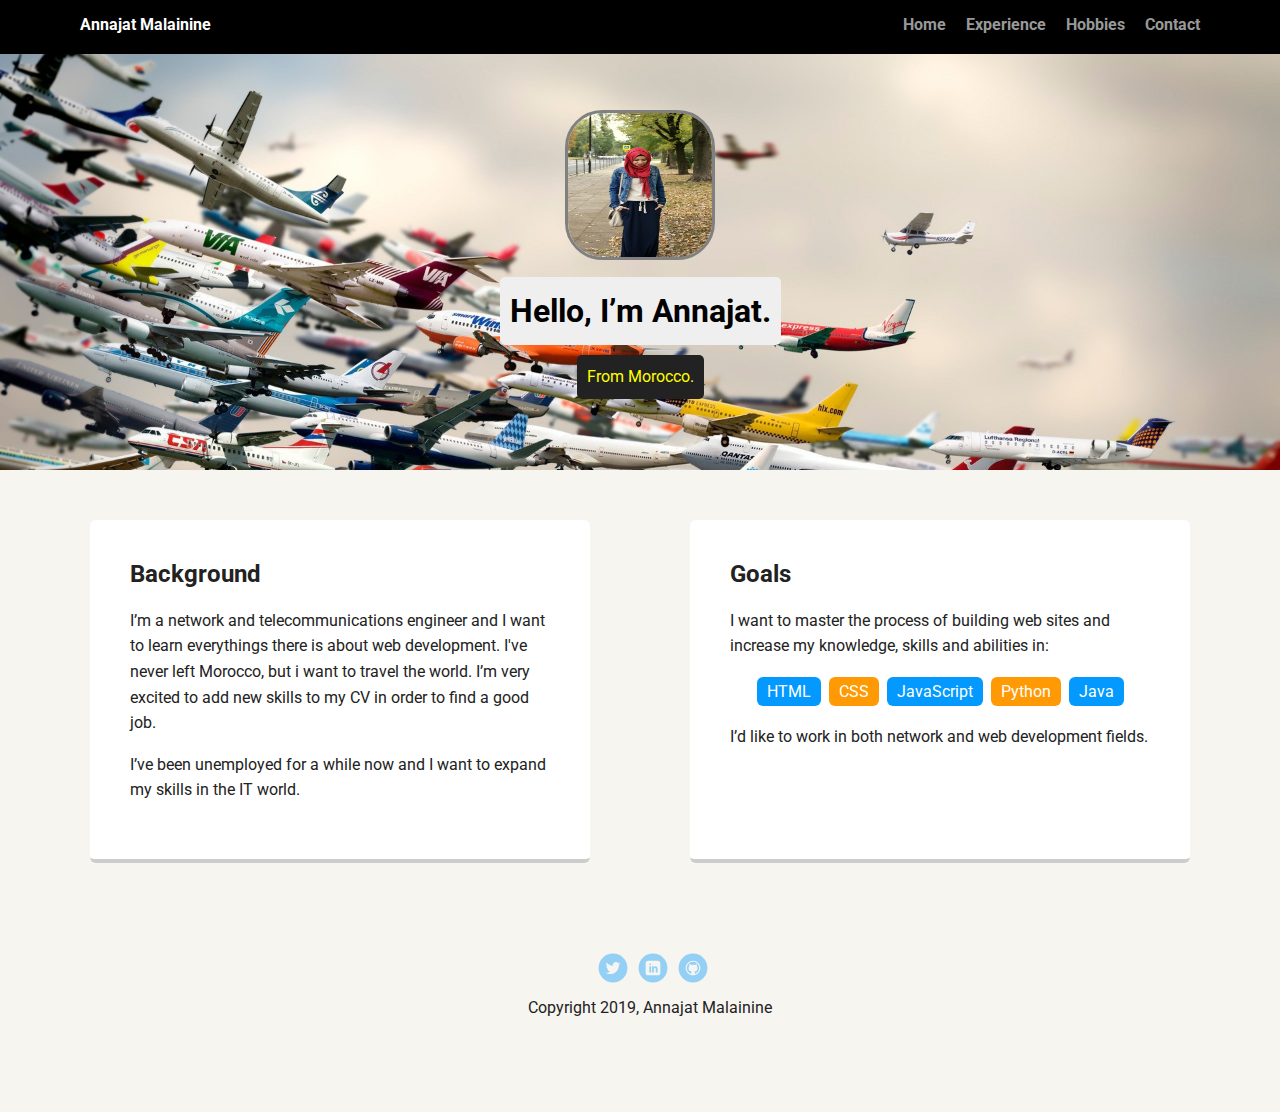
<file: index.html>
<!doctype html>
<html lang="en">
<head>
  <meta charset="utf-8">
  <title>Annajat Malainine's Profile</title>
  <meta name="viewport" content="width=device-width, initial-scale=1.0">
  <link rel="stylesheet" href="styles.css">
  <link href="https://fonts.googleapis.com/css?family=Muli%7CRoboto:400,300,500,700,900" rel="stylesheet"></head>
  <body>

    <div class="main-nav">
        <ul class="nav">
          <li class="name">Annajat Malainine</li>
          <li><a href="index.html">Home</a></li>
          <li><a href="experience.html">Experience</a></li>
          <li><a href="hobbies.html">Hobbies</a></li>
          <li><a href="contact.html">Contact</a></li>

        </ul>
    </div>

    <header>
      <img src="images/myphoto.jpg" alt="A Photo of Annajat" class="profile-image">
      <h1 class="tag name">Hello, I’m Annajat.</h1>
      <p class="tag location">From Morocco.</p>
    </header>

    <main class="flex">
      <div class="card">
        <h2>Background</h2>
        <p>I’m a network and telecommunications engineer and I want to learn everythings there is about web development. I've never left Morocco, but i want to travel the world. I’m very excited to add new skills to my CV in order to find a good job.</p>
        <p>I’ve been unemployed for a while now and I want to expand my skills in the IT world.</p>
      </div>

      <div class="card">
        <h2>Goals</h2>
        <p>I want to master the process of building web sites and increase my knowledge, skills and abilities in:</p>
        <ul class="skills">
          <li>HTML</li>
          <li>CSS</li>
          <li>JavaScript</li>
          <li>Python</li>
          <li>Java</li>
        </ul>
        <p>I’d like to work in both network and web development fields.</p>
      </div>

    </main>
    <footer>
      <ul>
        <li><a href="https://twitter.com/NajatMalainine" target="_blank" class="social twitter">Twitter</a></li>
        <li><a href="https://www.linkedin.com/in/najat-malainine-932171aa/" target="_blank" class="social linkedin">LinkedIn</a></li>
        <li><a href="https://github.com/NajatMa" target="_blank" class="social github">Github</a></li>
      </ul>
      <p class="copyright">Copyright 2019, Annajat Malainine</p>
    </footer>
  </body>
  </html>
</file>
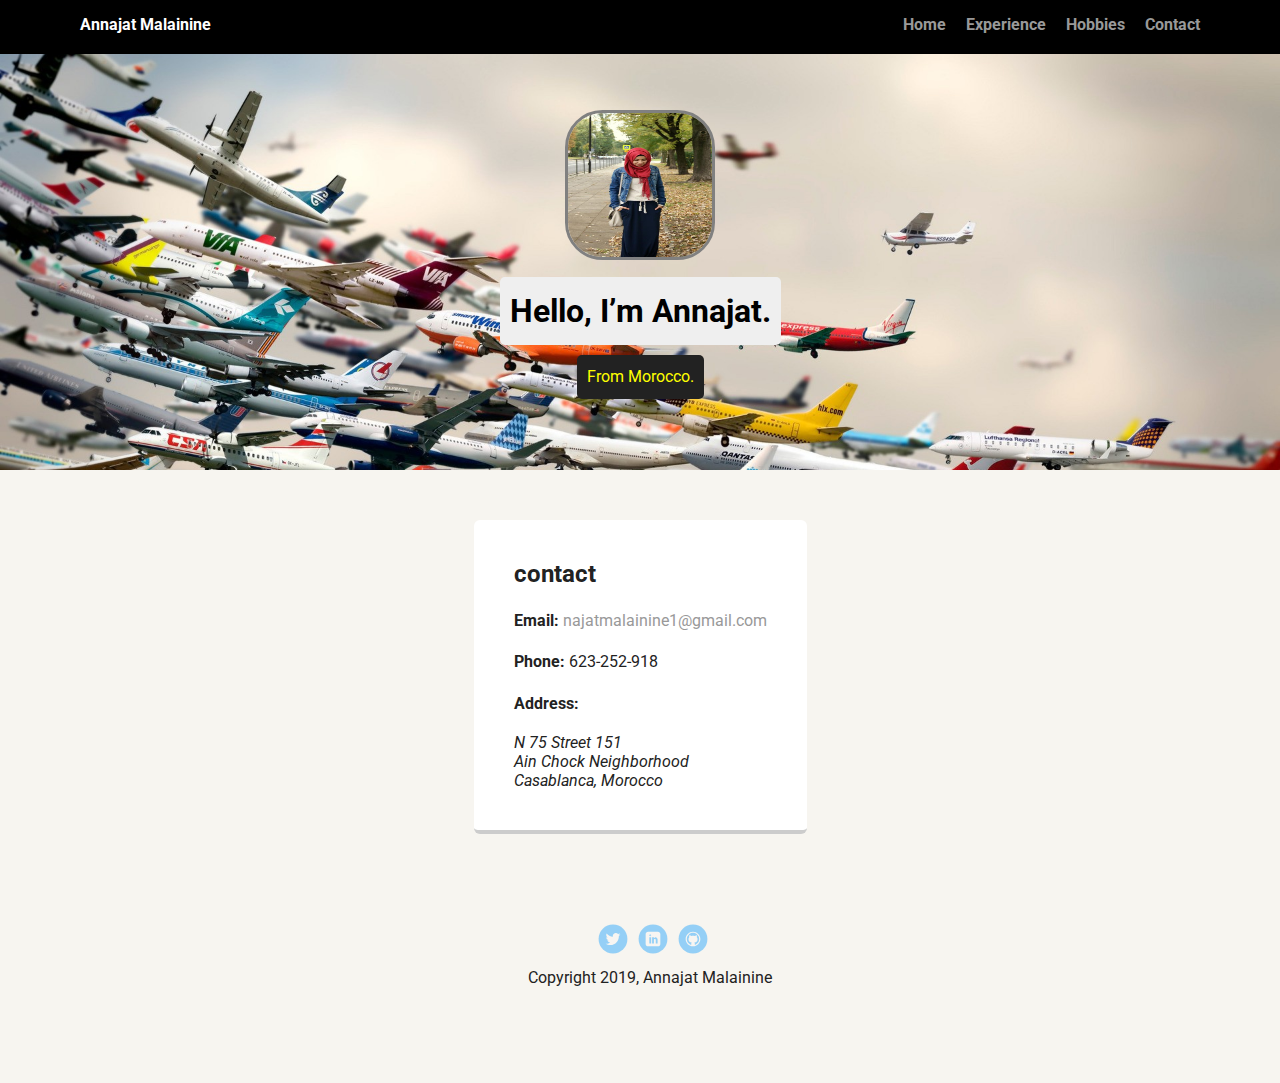
<file: contact.html>
<!doctype html>
<html lang="en">
<head>
  <meta charset="utf-8">
  <title>Annajat Malainine's Profile</title>
  <meta name="viewport" content="width=device-width, initial-scale=1.0">
  <link rel="stylesheet" href="styles.css">
  <link href="https://fonts.googleapis.com/css?family=Muli%7CRoboto:400,300,500,700,900" rel="stylesheet"></head>
  <body>

    <div class="main-nav">
        <ul class="nav">
          <li class="name">Annajat Malainine</li>
          <li><a href="index.html">Home</a></li>
          <li><a href="experience.html">Experience</a></li>
          <li><a href="hobbies.html">Hobbies</a></li>
          <li><a href="contact.html">Contact</a></li>
        </ul>
    </div>

    <header>
      <img src="images/myphoto.jpg" alt="A Photo of Annajat" class="profile-image">
      <h1 class="tag name">Hello, I’m Annajat.</h1>
      <p class="tag location">From Morocco.</p>
    </header>

    <main class="flex">
      <div class="card">
        <h2>contact</h2>
          <p><strong>Email:</strong> <a href="mailto:najatmalainine1@gmail.com?subject=Hi%20There!">najatmalainine1@gmail.com</a></p>
          <p><strong>Phone:</strong> 623-252-918</p>
          <p><strong>Address:</strong></p>
          <address>
                    N 75 Street 151<br>
                    Ain Chock Neighborhood<br>
                    Casablanca, Morocco
          </address>
      </div>


    </main>
    <footer>
      <ul>
        <li><a href="https://twitter.com/NajatMalainine" target="_blank" class="social twitter">Twitter</a></li>
        <li><a href="https://www.linkedin.com/in/najat-malainine-932171aa/" target="_blank" class="social linkedin">LinkedIn</a></li>
        <li><a href="https://github.com/NajatMa" target="_blank" class="social github">Github</a></li>
      </ul>
      <p class="copyright">Copyright 2019, Annajat Malainine</p>
    </footer>
  </body>
  </html>
</file>
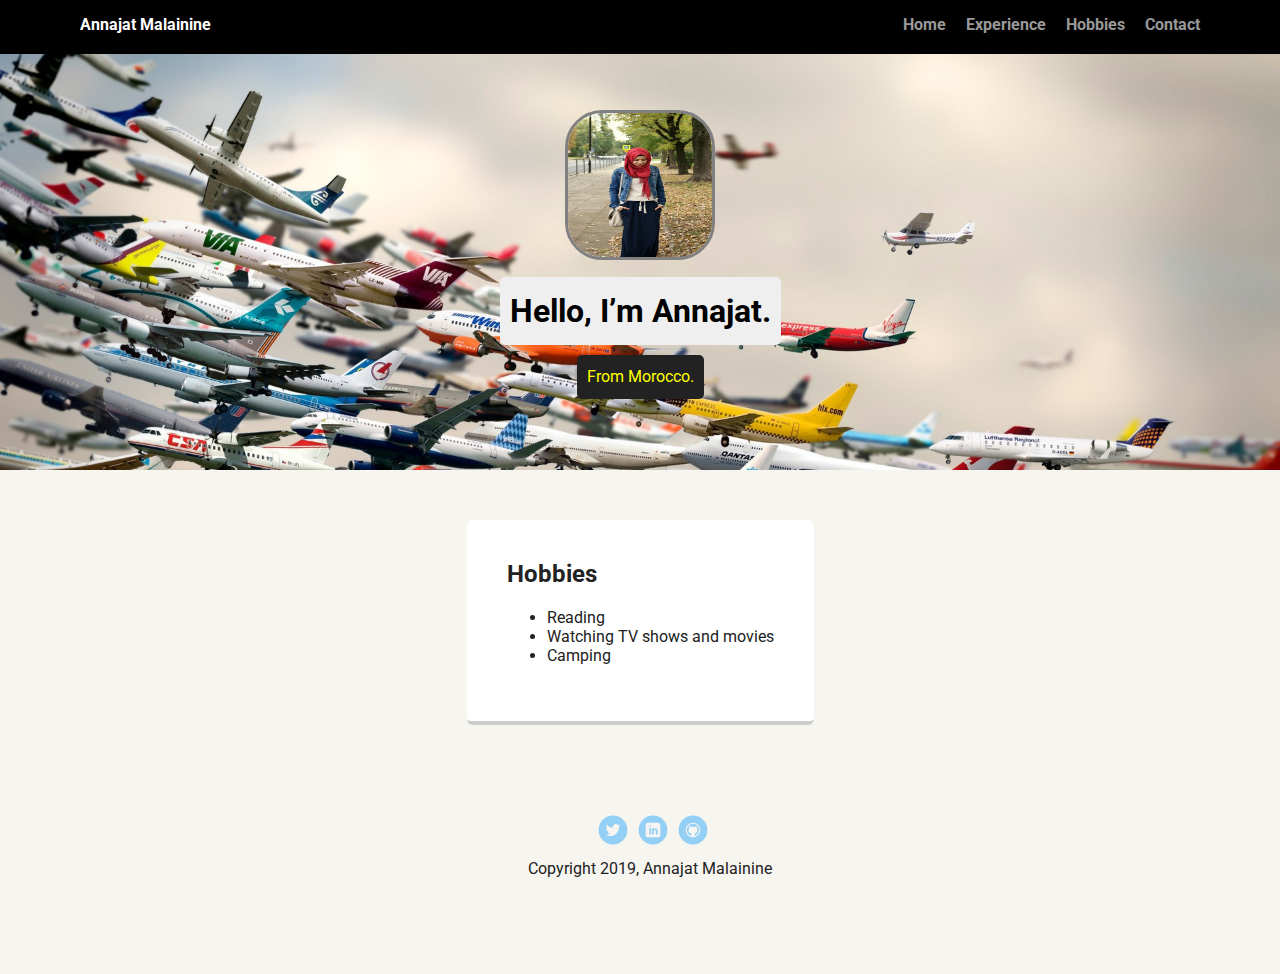
<file: hobbies.html>
<!doctype html>
<html lang="en">
<head>
  <meta charset="utf-8">
  <title>Annajat Malainine's Profile</title>
  <meta name="viewport" content="width=device-width, initial-scale=1.0">
  <link rel="stylesheet" href="styles.css">
  <link href="https://fonts.googleapis.com/css?family=Muli%7CRoboto:400,300,500,700,900" rel="stylesheet"></head>
  <body>

    <div class="main-nav">
        <ul class="nav">
          <li class="name">Annajat Malainine</li>
          <li><a href="index.html">Home</a></li>
          <li><a href="experience.html">Experience</a></li>
          <li><a href="hobbies.html">Hobbies</a></li>
          <li><a href="contact.html">Contact</a></li>
        </ul>
    </div>

    <header>
      <img src="images/myphoto.jpg" alt="A Photo of Annajat" class="profile-image">
      <h1 class="tag name">Hello, I’m Annajat.</h1>
      <p class="tag location">From Morocco.</p>
    </header>

    <main class="flex">
      <div class="card">
        <h2>Hobbies</h2>
          <ul>
            <li>Reading</li>
            <li>Watching TV shows and movies</li>
            <li>Camping</li>
          </ul>
      </div>


    </main>
    <footer>
      <ul>
        <li><a href="https://twitter.com/NajatMalainine" target="_blank" class="social twitter">Twitter</a></li>
        <li><a href="https://www.linkedin.com/in/najat-malainine-932171aa/" target="_blank" class="social linkedin">LinkedIn</a></li>
        <li><a href="https://github.com/NajatMa" target="_blank" class="social github">Github</a></li>
      </ul>
      <p class="copyright">Copyright 2019, Annajat Malainine</p>
    </footer>
  </body>
  </html>
</file>
<file: styles.css>
/* Global Layout Set-up */
* {
  box-sizing: border-box;
}

body {
  margin: 0;
  padding: 0;
  text-align: center;
  font-family: 'Roboto', sans-serif;
  color: #222;
  background: #f7f5f0;
}
/* Link Styles */

a {
  text-decoration: none;
  color: #999;
}
a:hover {
  color: #6633ff;
}
a:focus{
  color:white;
}

/* Section Styles */

.main-nav {
  width: 100%;
  background: black;
  min-height: 30px;
  padding: 10px;
  position: fixed;
  text-align: center;
}
.nav {
  display: flex;
  justify-content: space-around;
  font-weight: 700;
  list-style-type: none;
  margin: 0 auto;
  padding: 0;
}

.nav .name {
    display: block;
    margin-right: auto;
    color: white;
}
.nav li {
  padding: 5px 10px 10px 10px;
}
.nav a {
  transition: all .5s;
}
.nav a:hover {
  color: white
}

header {
  text-align: center;
  background: url('images/wall50084.jpg') no-repeat top center ;
  background-size: cover;
  overflow: hidden;
  padding-top: 60px;
}
header {
  line-height: 1.5;
}
header .profile-image {
  margin-top: 50px;
  width: 150px;
  height: 150px;
  border-radius: 25%;
  border: 3px solid grey;
  transition: all .5s;
}
header .profile-image:hover {
  transform: scale(1.5) rotate(10deg);
}
.tag {
  background-color: #efefef;
  color: black;
  padding: 10px;
  border-radius: 5px;
  display: table;
  margin: 10px auto;
}
.location {
  background-color: #222;
  color: yellow;
}
.card {
  margin: 30px;
  padding: 20px 40px 40px;
  max-width: 500px;
  text-align: left;
  background: #fff;
  border-bottom: 4px solid #ccc;
  border-radius: 6px;
  transition: all .5s;
}
.card:hover {
  border-color: #ff99ff;
}

ul.skills {
  padding: 0;
  text-align: center;
}

.skills li {
  border-radius: 6px;
  display: inline-block;
  background: #ff9904;
  color: white;
  padding: 5px 10px;
  margin: 2px;
}

.skills li:nth-child(odd) {
  background: #0399ff;
}

footer {
  width: 100%;
  min-height: 30px;
  padding: 20px 0 40px 20px;
}

footer .copyright {
  top: -8px;
  font-size: .75em;
}

footer ul {
  list-style-type: none;
  margin: 0;
  padding: 0;
}

footer ul li {
  display: inline-block;
}

a.social {
  display: inline-block;
  text-indent: -9999px;
  margin-left: 5px;
  width: 30px;
  height: 30px;
  background-size: 30px 30px;
  opacity: .4;
  transition: all .5s;
}
a.twitter {
  background-image: url(images/twitter.svg);
}
a.linkedin {
  background-image: url(images/linkedin.svg);
}
a.github {
  background-image: url(images/github.svg);
}
a.social:hover {
  opacity: 1;
}
.clearfix {
  clear: both;
}

/* Styles for larger screens */
@media screen and (min-width: 720px) {

  .flex {
      display: -ms-flexbox;      /* TWEENER - IE 10 */
      display: flex;
      max-width: 1200px;
      -ms-flex-pack: distribute;
      justify-content: space-around;
      margin: 0 auto;
  }

  header {
    min-height: 470px;
  }

  .nav {
    max-width: 1200px;
    padding: 0 30px;
  }

  .para-image{
    background-image: url("images/new-image.jpg");
    background-size: cover;
    overflow: hidden;
    padding-top: 20px;
    color: white;
  }

  main {
    padding-top: 20px;
  }

  main p {
    line-height: 1.6em;
  }

  footer {
    font-size: 1.3em;
    max-width: 1200px;
    margin: 40px auto;
  }

}
</file>
